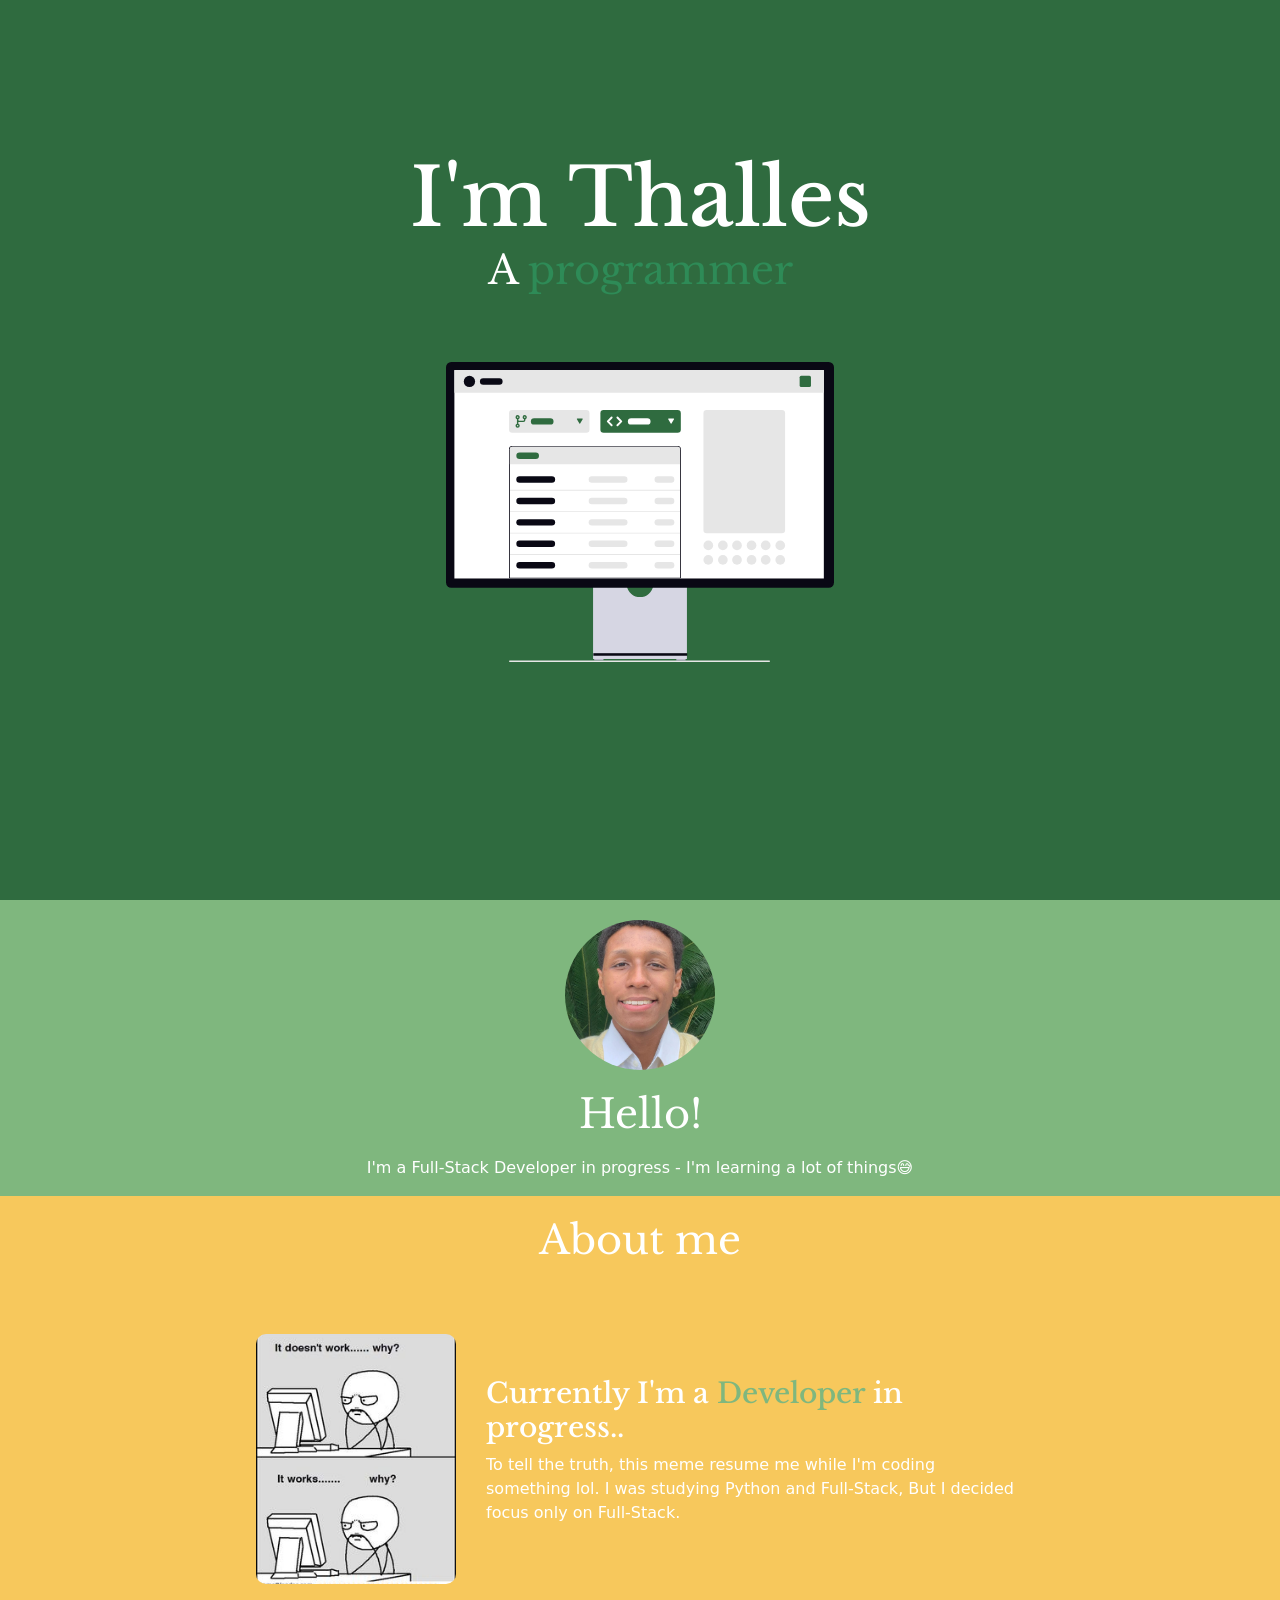
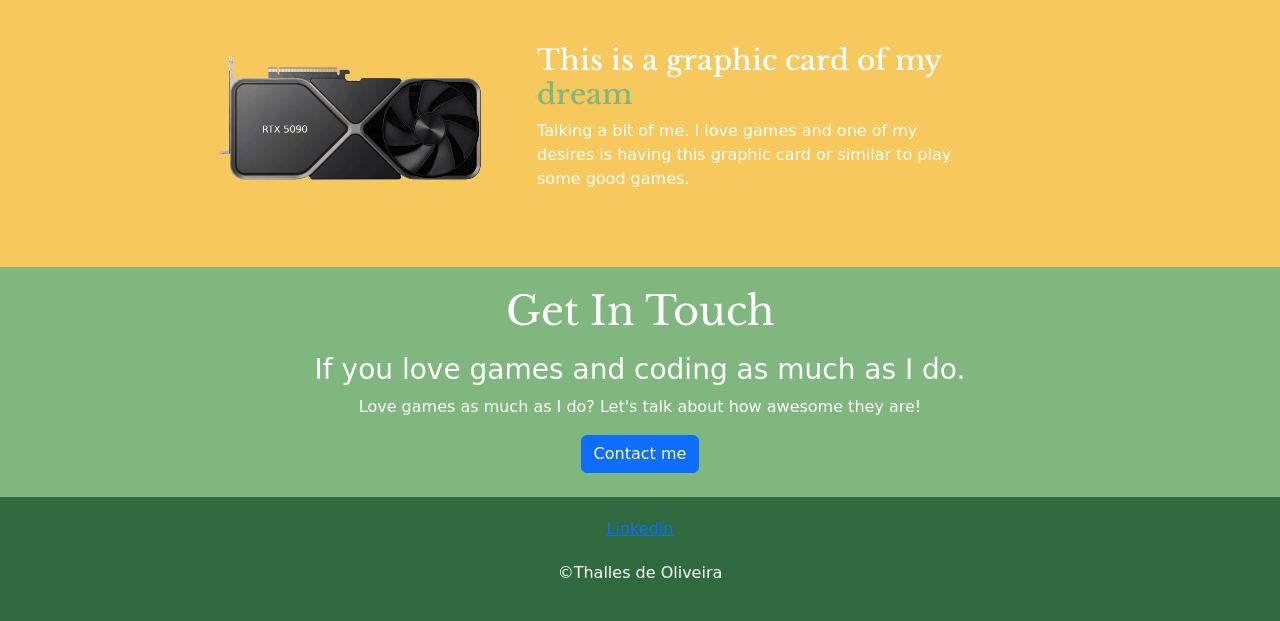
<file: index.html>
<!DOCTYPE html>
<html lang="en">
<head>
    <meta charset="UTF-8">
    <meta name="viewport" content="width=device-width, initial-scale=1.0">
    <title>My Portfolio - Thalles</title>
    <link href="https://cdn.jsdelivr.net/npm/bootstrap@5.3.8/dist/css/bootstrap.min.css" rel="stylesheet" integrity="sha384-sRIl4kxILFvY47J16cr9ZwB07vP4J8+LH7qKQnuqkuIAvNWLzeN8tE5YBujZqJLB" crossorigin="anonymous">
    <link rel="stylesheet" href="./css/mystyle.css">
    <link rel="preconnect" href="https://fonts.googleapis.com">
    <link rel="preconnect" href="https://fonts.gstatic.com" crossorigin>
    <link href="https://fonts.googleapis.com/css2?family=Libre+Baskerville:ital,wght@0,400..700;1,400..700&display=swap" rel="stylesheet">
    
</head>
<body>
    <div class="top-container">
        <div class="title-text">
            <h1>I'm Thalles</h1>
            <h2>A <span class="programmer">programmer</span></h2>
        </div>
        <img class="open-source" src="./images/undraw_open-source-code_411s.svg" height="300px" alt="RTX 5090">
    </div>



<div class="middle-container">
        <div class="profile">
            <img src="./images/eu.jpeg" alt="me">
            <h2>Hello!</h2>
            <p class="intro">I'm a Full-Stack Developer in progress - I'm learning a lot of things😅</p>
        </div>
        
        <div class="about-me"> 
            <h2>About me</h2>
            <div class="about-row"> 
                <img class="works" src="./images/works-doesnt-work.jpg" alt="meme-works-doesnt-work">
            <div class="about-text">
                <h3>Currently I'm a <span class="text-green">Developer</span> in progress..</h3>
                <p>To tell the truth, this meme resume me while I'm coding something lol.
                    I was studying Python and Full-Stack, But I decided focus only on
                    Full-Stack. 
                </p>
            </div>
            </div>
            <div class="about-row rtx-row">
                <img class="rtx" src="./images/5090withnoBack.png" alt="RTX5090">
            <div class="about-text">
                <h3>This is a graphic card of my <span class="text-green">dream</span></h3>
                <p>Talking a bit of me. I love games and one of my desires is having this
                    graphic card or similar to play some good games. 
                </p>
            </div>
            </div>
            <div class="contact-me pb-4">
                <h2>Get In Touch</h2>
                <h3>If you love games and coding as much as I do.</h3>
                <p class="contact-message">Love games as much as I do? Let's talk about how awesome they are!</p>
                <button type="button" class="btn btn-primary">Contact me</button>
            </div>
        </div>
</div>


    <div class="bottom-container">
        <a class="linkedin" href="https://www.linkedin.com/in/thalles-santos-493353252">Linkedin</a>
        <p class="copyright">©Thalles de Oliveira</p>
    </div>

</body>
</html>
</file>
<file: css/mystyle.css>
body {
    background-color: #2F6B3F;
    color: white;
    margin: 0;
    padding: 0;
    text-align: center;
    
}

.top-container {
    min-height: 100vh;
    padding-top: 100px;
    padding-bottom: 50px;
    display: flex;
    flex-direction: column;
    align-items: center;
}

.profile img {
    width: 150px;
    height: 150px;
    border-radius: 50%;
    object-fit: cover;
    margin-top: 20px;
}


.middle-container {
    background-color: #7FB77E;
}

.about-me {
    background-color: #F7C85C;
}

.programmer {
    color:seagreen
}

h1 {
    font-size: 5rem;
    margin: 50px auto 0 auto;
    font-family: "Libre Baskerville", serif;
    
}

h2 {
    font-size: 2.5rem;
    font-weight: normal;
    padding-bottom: 10px;
    font-family: "Libre Baskerville", serif;
}

.open-source {
    margin-top: 50px;
}

.contact-me {
    background-color: #7FB77E;
}

.bottom-container {
  background-color: #2F6B3F;
  padding: 20px
}

.text-green {
    color:#7FB77E
}
.about-row {
    display: flex;
    align-items: center;
    gap: 30px;
    width: 60%;
    margin: 60px auto;
    text-align: left;
}

.about-row h3 {
     font-family: "Libre Baskerville", serif;
}

.about-row img {
    width: 200px;
    height: 250px;
    object-fit: cover;
    flex-shrink: 0;   
    border-radius: 10px;
}

.about-row .rtx {
    width: 315px; 
    height: 140px;
}

.rtx-row {
    margin-left: 15%;
}


.profile h2 {
    padding-top: 20px;
}

.about-me h2 {
    padding-top: 20px;
}

.copyright {
    margin-top: 20px; 
}

/* Tablet (768px ou menos) */
@media (max-width: 768px) {
    h1 {
        font-size: 3.5rem;
    }

    h2 {
        font-size: 2rem;
    }

    .about-row {
        flex-direction: column;  /* empilha imagem e texto */
        width: 80%;
        text-align: center;
    }

    .about-row img {
        width: 25%;
        height: 200px;
    }

    .about-row .rtx {
        width: 80%;
        height: 160px;
    }

    .rtx-row {
        margin-left: auto;  /* cancela o desvio para esquerda */
    }

    .intro {
        width: 100%;
    }
}

/* Celular (480px ou menos) */
@media (max-width: 480px) {
    h1 {
        font-size: 2.5rem;
    }

    h2 {
        font-size: 1.5rem;
    }

    .about-row {
        width: 90%;
    }

    .about-row img {
        width: 100%;
    }

    .top-container {
        padding-top: 60px;
    }

    .open-source {
        width: 90%;
        height: auto;
    }
}

/* TV / telas grandes (1400px ou mais) */
@media (min-width: 1400px) {
    .about-row {
        width: 45%;
    }

    h1 {
        font-size: 7rem;
    }
}
</file>
